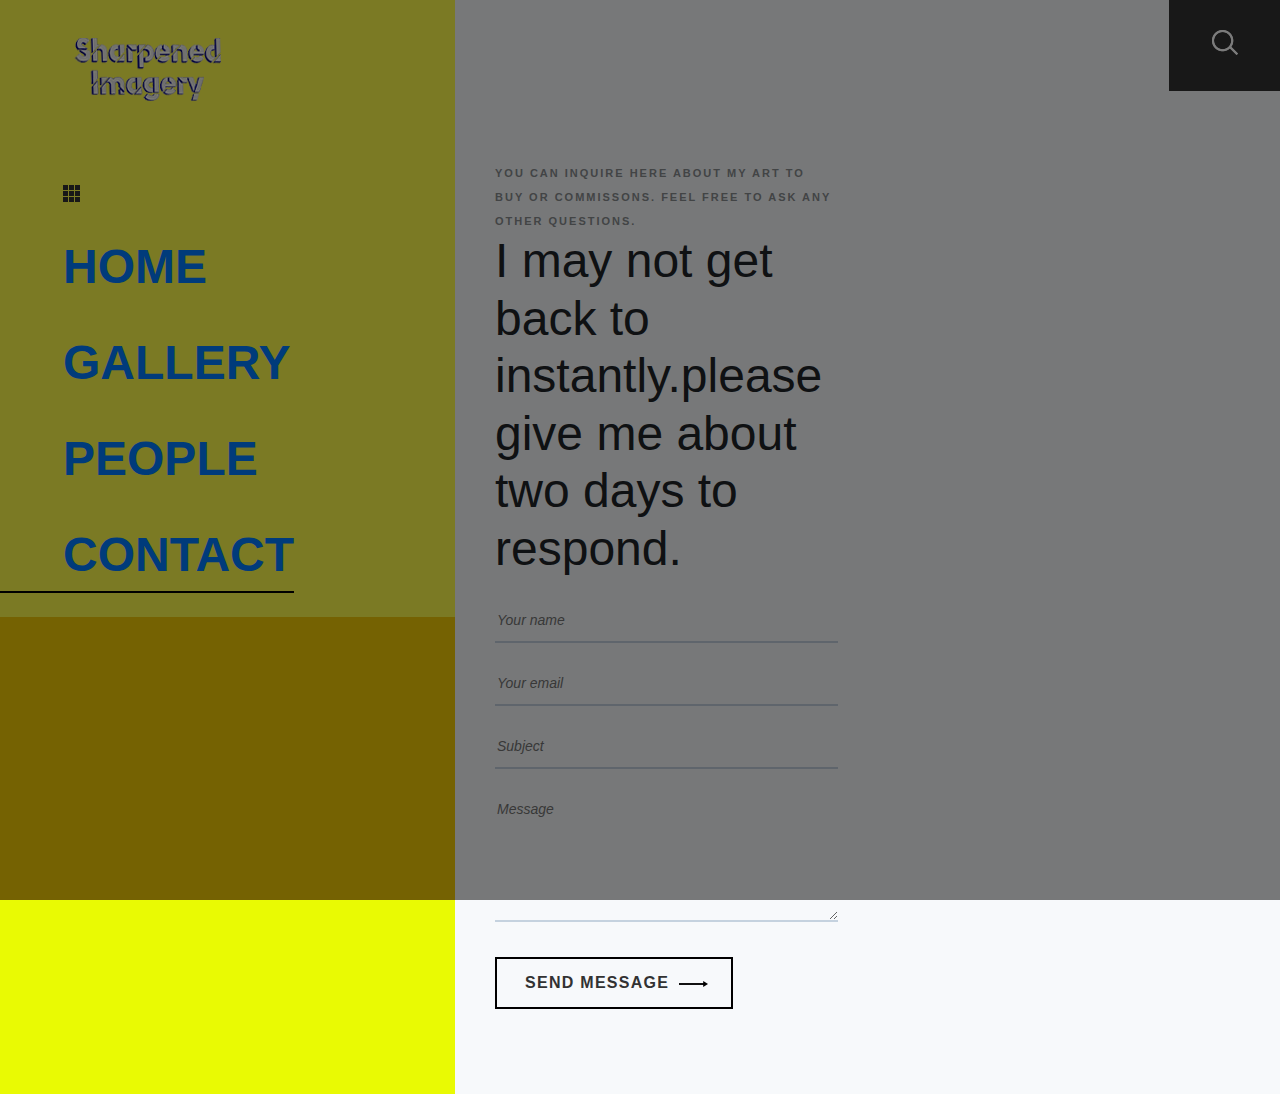
<file: contact.html>
<!DOCTYPE html>
<html lang="zxx">
<head>
	<title>Contact</title>
	<meta charset="UTF-8">
	<meta name="description" content="contact">
	<meta name="keywords" content="endGam,gGaming, magazine, html">
	<meta name="viewport" content="width=device-width, initial-scale=1.0">
	<!-- Favicon -->
	<link href="img/favicon.ico" rel="shortcut icon"/>

	<!-- Google Font -->
	<link href="https://fonts.googleapis.com/css?family=PT+Sans:400,400i,700,700i" rel="stylesheet">


	<!-- Stylesheets -->
	<link rel="stylesheet" href="css/bootstrap.min.css"/>
	<link rel="stylesheet" href="css/font-awesome.min.css"/>
	<link rel="stylesheet" href="css/owl.carousel.min.css"/>
	<link rel="stylesheet" href="css/animate.css"/>

	<!-- Main Stylesheets -->
	<link rel="stylesheet" href="css/style.css"/>
	<link href="https://fonts.googleapis.com/css?family=Lobster" rel="stylesheet">


	<!--[if lt IE 9]>
		  <script src="https://oss.maxcdn.com/html5shiv/3.7.2/html5shiv.min.js"></script>
	  <script src="https://oss.maxcdn.com/respond/1.4.2/respond.min.js"></script>
	<![endif]-->

</head>
<body>
	<!-- Page Preloder -->
	<div id="preloder">
		<div class="loader"></div>
	</div>

	<!-- Top right elements -->
	<div class="spacial-controls">
		<div class="search-switch"><img src="img/search-icon.png" alt=""></div>
		<div class="nav-switch-warp">
			<div class="nav-switch">
				<div class="ns-bar"></div>
			</div>
		</div>
	</div>
	<!-- Top right elements end -->

	<div class="main-warp">
		<!-- header section -->
		<header class="header-section">
			<div class="header-close">
				<i class="fa fa-times"></i>
			</div>
			<div class="header-warp">
				<a href="" class="site-logo">
					<img src="./img/logo.png" alt="">
				</a>
				<img src="img/menu-icon.png" alt="" class="menu-icon">
				<ul class="main-menu">
					<li><a href="./index.html">Home</a></li>
					<li><a href="./gallery.html">Gallery</a></li>
					<li><a href="./blog.html">People</a></li>
					<li class="active"><a href="./contact.html">Contact</a></li>
				</ul>
	
			</div>
		</header>
		<!-- header section end -->

		<!-- Page section -->
		<div class="page-section contact-page">
			<div class="contact-warp">
				<div class="row">
					<div class="col-xl-6 p-0">
						<div class="contact-text">
							<span>You can inquire Here about my art to buy or commissons. Feel free to ask any other questions. </span>
							<h2>I may not get back to instantly.please give me about two days to respond.</h2>
							<form class="contact-form">
								<input type="text" placeholder="Your name">
								<input type="text" placeholder="Your email">
								<input type="text" placeholder="Subject">
								<textarea placeholder="Message"></textarea>
								<button class="site-btn">Send message</button>
							</form>
							
						</div>
					</div>
					<div class="col-xl-6 p-0">
					</div>
				</div>
			</div>
		</div>
		<!-- Page section end-->
	</div>

	<!-- Search model -->
	<div class="search-model">
		<div class="h-100 d-flex align-items-center justify-content-center">
			<div class="search-close-switch">x</div>
			<form class="search-moderl-form">
				<input type="text" id="search-input" placeholder="Search here.....">
			</form>
		</div>
	</div>
	<!-- Search model end -->


	<!--====== Javascripts & Jquery ======-->
	<script src="js/jquery-3.2.1.min.js"></script>
	<script src="js/bootstrap.min.js"></script>
	<script src="js/owl.carousel.min.js"></script>
	<script src="js/jquery.nicescroll.min.js"></script>
	<script src="js/isotope.pkgd.min.js"></script>
	<script src="js/imagesloaded.pkgd.min.js"></script>
	<script src="js/circle-progress.min.js"></script>
	<script src="js/main.js"></script>

	</body>
</html>
</file>
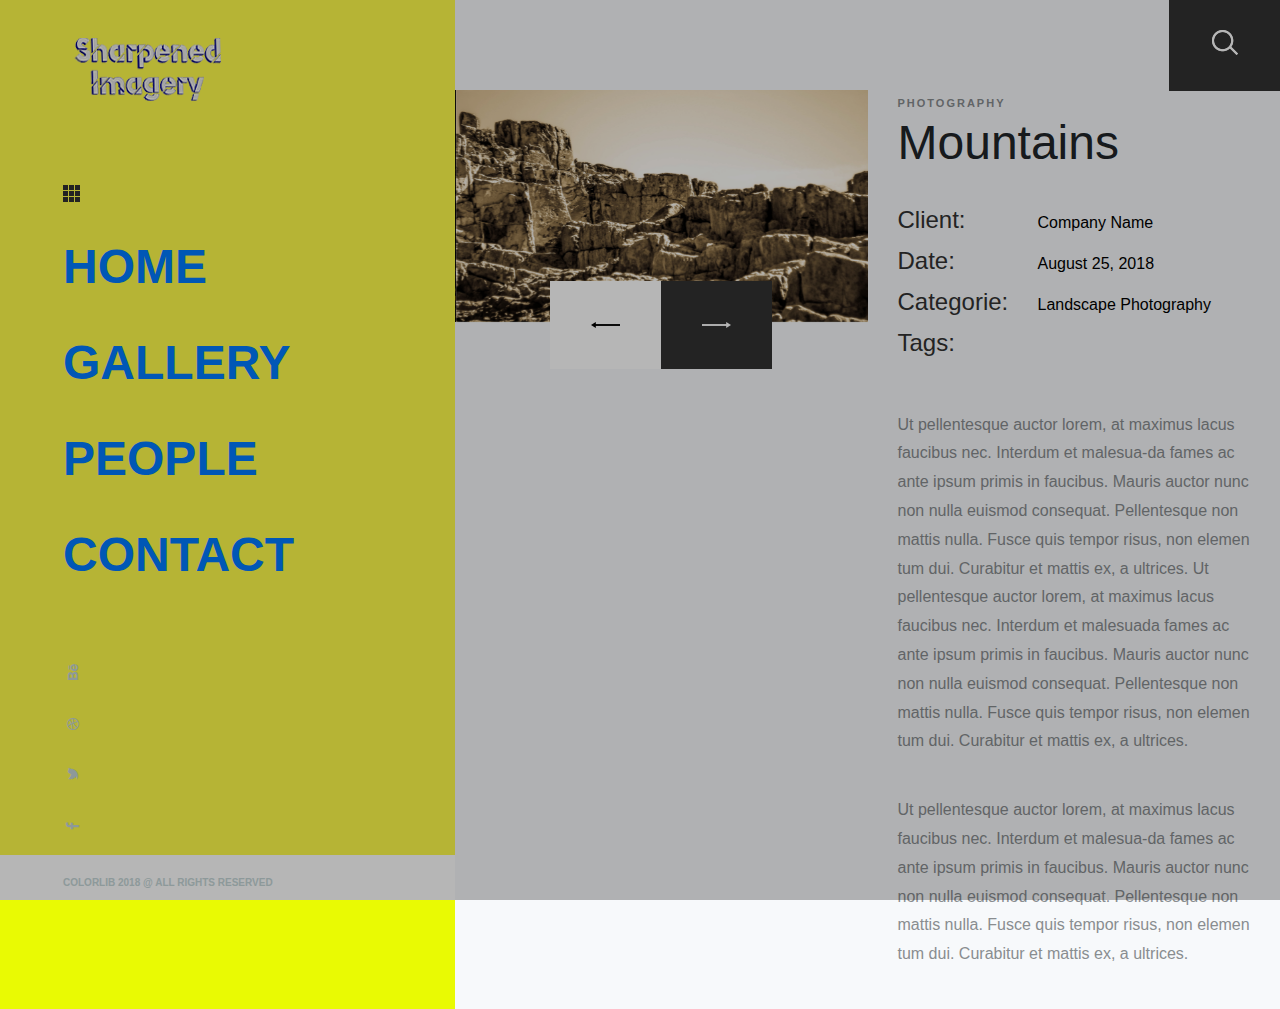
<file: gallery-single.html>
<!DOCTYPE html>
<html lang="zxx">
<head>
	<title>Samples</title>
	<meta charset="UTF-8">
	<meta name="description" content="Photo Gallery">
	<meta name="keywords" content="endGam,gGaming, magazine, html">
	<meta name="viewport" content="width=device-width, initial-scale=1.0">
	<!-- Favicon -->
	<link href="img/favicon.ico" rel="shortcut icon"/>

	<!-- Google Font -->
	<link href="https://fonts.googleapis.com/css?family=PT+Sans:400,400i,700,700i" rel="stylesheet">


	<!-- Stylesheets -->
	<link rel="stylesheet" href="css/bootstrap.min.css"/>
	<link rel="stylesheet" href="css/font-awesome.min.css"/>
	<link rel="stylesheet" href="css/owl.carousel.min.css"/>
	<link rel="stylesheet" href="css/animate.css"/>

	<!-- Main Stylesheets -->
	<link rel="stylesheet" href="css/style.css"/>


	<!--[if lt IE 9]>
		  <script src="https://oss.maxcdn.com/html5shiv/3.7.2/html5shiv.min.js"></script>
	  <script src="https://oss.maxcdn.com/respond/1.4.2/respond.min.js"></script>
	<![endif]-->
	<link href="https://fonts.googleapis.com/css?family=Lobster" rel="stylesheet">

</head>
<body>
	<!-- Page Preloder -->
	<div id="preloder">
		<div class="loader"></div>
	</div>

	<!-- Top right elements -->
	<div class="spacial-controls">
		<div class="search-switch"><img src="img/search-icon.png" alt=""></div>
		<div class="nav-switch-warp">
			<div class="nav-switch">
				<div class="ns-bar"></div>
			</div>
		</div>
	</div>
	<!-- Top right elements end -->

	<div class="main-warp">
		<!-- header section -->
		<header class="header-section">
			<div class="header-close">
				<i class="fa fa-times"></i>
			</div>
			<div class="header-warp">
				<a href="" class="site-logo">
					<img src="./img/logo.png" alt="">
				</a>
				<img src="img/menu-icon.png" alt="" class="menu-icon">
				<ul class="main-menu">
					<li><a href="./index.html">Home</a></li>
					<li><a href="./gallery.html">Gallery</a></li>
					<li><a href="./blog.html">People</a></li>
					<li><a href="./contact.html">Contact</a></li>
				</ul>
				<div class="social-links-warp">
					<div class="social-links">
						<a href=""><i class="fa fa-behance"></i></a>
						<a href=""><i class="fa fa-dribbble"></i></a>
						<a href=""><i class="fa fa-twitter"></i></a>
						<a href=""><i class="fa fa-facebook"></i></a>
						<a href=""><i class="fa fa-pinterest"></i></a>
					</div>
					<div class="social-text">Find us on</div>
				</div>
			</div>
			<div class="copyright">Colorlib 2018  @ All rights reserved</div>
		</header>
		<!-- header section end -->

		<!-- Page section -->
		<div class="page-section gallery-single-page">
			<div class="gallery-single-warp">
				<div class="row">
					<div class="col-xl-6 p-0">
						<div class="gallery-single-slider owl-carousel">
							<img src="img/gallery/1.jpg" alt="">
							<img src="img/gallery/2.jpg" alt="">
							<img src="img/gallery/3.jpg" alt="">
							<img src="img/gallery/4.jpg" alt="">
							<img src="img/gallery/5.jpg" alt="">
							<img src="img/gallery/6.jpg" alt="">
						</div>
					</div>
					<div class="col-xl-6 p-0">
						<div class="gallery-single-text">
							<span>Photography</span>
							<h2>Mountains</h2>
							<ul>
								<li><span>Client:</span>Company Name</li>
								<li><span>Date:</span>August 25, 2018</li>
								<li><span>Categorie:</span>Landscape Photography</li>
								<li><span>Tags:</span><Mountains, Urban photography</li>
							</ul>
							<p>Ut pellentesque auctor lorem, at maximus lacus faucibus nec. Interdum et malesua-da fames ac ante ipsum primis in faucibus. Mauris auctor nunc non nulla euismod consequat. Pellentesque non mattis nulla. Fusce quis tempor risus, non elemen tum dui. Curabitur et mattis ex, a ultrices. Ut pellentesque auctor lorem, at maximus lacus faucibus nec. Interdum et malesuada fames ac ante ipsum primis in faucibus. Mauris auctor nunc non nulla euismod consequat. Pellentesque non mattis nulla. Fusce quis tempor risus, non elemen tum dui. Curabitur et mattis ex, a ultrices.</p>
							<p>Ut pellentesque auctor lorem, at maximus lacus faucibus nec. Interdum et malesua-da fames ac ante ipsum primis in faucibus. Mauris auctor nunc non nulla euismod consequat. Pellentesque non mattis nulla. Fusce quis tempor risus, non elemen tum dui. Curabitur et mattis ex, a ultrices.</p>
						</div>
					</div>
				</div>
			</div>
		</div>
		<!-- Page section end-->
	</div>

	<!-- Search model -->
	<div class="search-model">
		<div class="h-100 d-flex align-items-center justify-content-center">
			<div class="search-close-switch">x</div>
			<form class="search-moderl-form">
				<input type="text" id="search-input" placeholder="Search here.....">
			</form>
		</div>
	</div>
	<!-- Search model end -->


	<!--====== Javascripts & Jquery ======-->
	<script src="js/jquery-3.2.1.min.js"></script>
	<script src="js/bootstrap.min.js"></script>
	<script src="js/owl.carousel.min.js"></script>
	<script src="js/jquery.nicescroll.min.js"></script>
	<script src="js/isotope.pkgd.min.js"></script>
	<script src="js/imagesloaded.pkgd.min.js"></script>
	<script src="js/circle-progress.min.js"></script>
	<script src="js/main.js"></script>

	</body>
</html>
</file>
<file: css/style.css>
html,
body {
	height: 100%;
	font-family: ''Futura LT Bold', sans-serif;';
	-webkit-font-smoothing: antialiased;
	font-smoothing: antialiased;
	background-color: rgb(233, 250, 3);
	 cursor: url(http://www.rw-designer.com/cursor-extern.php?id=110025)
, auto; 
}
}

h1,
h2,
h3,
h4,
h5,
h6 {
	margin: 0;
	color: #323232;
	font-weight: 400;
}

h1 {
	font-size: 70px;
}

h2 {
	font-size: 36px;
}

h3 {
	font-size: 30px;
}

h4 {
	font-size: 24px;
}

h5 {
	font-size: 18px;
}

h6 {
	font-size: 16px;
}

p {
	font-size: 16;
	color: #898d90;
	line-height: 1.8;
}

img {
	max-width: 100%;
}

input:focus,
select:focus,
button:focus,
textarea:focus {
	outline: none;
}

a:hover,
a:focus {
	text-decoration: none;
	outline: none;
}

ul,
ol {
	padding: 0;
	margin: 0;
}

/*---------------------
  Helper CSS
-----------------------*/

.section-title {
	text-align: center;
}

.section-title h2 {
	font-size: 36px;
}

.set-bg {
	background-repeat: no-repeat;
	background-size: cover;
	background-position: top center;
}

.spad {
	padding-top: 105px;
	padding-bottom: 105px;
}

.text-white h1,
.text-white h2,
.text-white h3,
.text-white h4,
.text-white h5,
.text-white h6,
.text-white p,
.text-white span,
.text-white li,
.text-white a {
	color: #fff;
}

/*---------------------
  Commom elements
-----------------------*/

/* buttons */

.site-btn {
	display: inline-block;
	border: 2px solid #000000;
	font-size: 16px;
	font-weight: 700;
	min-width: 189px;
	padding: 15px 28px;
	padding-right: 62px;
	letter-spacing: 0.08em;
	border-radius: 0;
	text-align: center;
	text-transform: uppercase;
	color: #323232;
	line-height: normal;
	cursor: pointer;
	background-color: transparent;
	background-image: url("../img/angle-rignt.png");
	background-repeat: no-repeat;
	background-position: right 23px top 22px;
}

.site-btn:hover {
	color: #323232;
}

.site-btn.sb-light {
	color: #fff;
	border-color: #fff;
	background-image: url("../img/angle-rignt-w.png");
}

.site-btn.sb-solid-dark {
	color: #fff;
	background-color: #323232;
	background-image: url("../img/angle-rignt-w.png");
}

/* Preloder */

#preloder {
	position: fixed;
	width: 100%;
	height: 100%;
	top: 0;
	left: 0;
	z-index: 999999;
	background: #000;
}

.loader {
	width: 40px;
	height: 40px;
	position: absolute;
	top: 50%;
	left: 50%;
	margin-top: -13px;
	margin-left: -13px;
	border-radius: 60px;
	animation: loader 0.8s linear infinite;
	-webkit-animation: loader 0.8s linear infinite;
}

@keyframes loader {
	0% {
		-webkit-transform: rotate(0deg);
		transform: rotate(0deg);
		border: 4px solid #f44336;
		border-left-color: transparent;
	}
	50% {
		-webkit-transform: rotate(180deg);
		transform: rotate(180deg);
		border: 4px solid #673ab7;
		border-left-color: transparent;
	}
	100% {
		-webkit-transform: rotate(360deg);
		transform: rotate(360deg);
		border: 4px solid #f44336;
		border-left-color: transparent;
	}
}

@-webkit-keyframes loader {
	0% {
		-webkit-transform: rotate(0deg);
		border: 4px solid #f44336;
		border-left-color: transparent;
	}
	50% {
		-webkit-transform: rotate(180deg);
		border: 4px solid #673ab7;
		border-left-color: transparent;
	}
	100% {
		-webkit-transform: rotate(360deg);
		border: 4px solid #f44336;
		border-left-color: transparent;
	}
}

.main-warp {
	height: 100%;
	padding-left: 455px;
}

.spacial-controls {
	position: fixed;
	width: 111px;
	height: 91px;
	top: 0;
	right: 0;
	z-index: 999;
}

.spacial-controls .search-switch {
	display: block;
	height: 100%;
	padding-top: 30px;
	background: #323232;
	text-align: center;
	cursor: pointer;
}

.search-model {
	display: none;
	position: fixed;
	width: 100%;
	height: 100%;
	left: 0;
	top: 0;
	background: #000;
	z-index: 99999;
}

.nav-switch-warp {
	display: none;
	width: 50%;
	background: #fff;
	padding-top: 17px;
	padding-left: 15px;
	-webkit-box-shadow: 0 0 20px rgba(0, 0, 0, 0.1);
	box-shadow: 0 0 20px rgba(0, 0, 0, 0.1);
}

.nav-switch {
	display: block;
	width: 40px;
	height: 31px;
	padding-top: 14px;
	position: relative;
	cursor: pointer;
}

.nav-switch .ns-bar {
	width: 30px;
	height: 3px;
	background: #000;
	-webkit-transition: all 0.3s;
	-o-transition: all 0.3s;
	transition: all 0.3s;
}

.nav-switch .ns-bar:after,
.nav-switch .ns-bar:before {
	position: absolute;
	content: "";
	width: 100%;
	height: 3px;
	background: #000;
	left: 0;
	bottom: 0;
	-webkit-transition: all 0.3s;
	-o-transition: all 0.3s;
	transition: all 0.3s;
}

.nav-switch .ns-bar:before {
	bottom: auto;
	top: 0;
}

.nav-switch:hover .ns-bar {
	width: 100%;
}

.search-moderl-form {
	padding: 0 15px;
}

.search-moderl-form input {
	width: 500px;
	font-size: 40px;
	border: none;
	border-bottom: 2px solid #333;
	background: none;
	color: #999;
}

.search-close-switch {
	position: absolute;
	width: 50px;
	height: 50px;
	background: #333;
	color: #fff;
	text-align: center;
	border-radius: 50%;
	padding-top: 7px;
	font-size: 21px;
	top: 30px;
	cursor: pointer;
}

/*------------------
  Header section
---------------------*/

.header-section {
	position: fixed;
	width: 455px;
	height: 100%;
	left: 0;
	top: 0;
	background: #F2CB05;
	z-index: 9999;
	-webkit-transition: all 0.4s;
	-o-transition: all 0.4s;
	transition: all 0.4s;
}

.header-close {
	display: none;
	position: absolute;
	width: 35px;
	height: 35px;
	border: 1px solid #a9a9a9;
	border-radius: 50%;
	text-align: center;
	padding-top: 4px;
	right: 25px;
	top: 10px;
	color: #F2CB05;
}

.header-warp {
	margin-bottom: 250px;
	font-family: "GT Extended Bold","Helvetica Neue",Helvetica,sans-serif;
	background-color: rgb(255, 252, 75);
	


}

.site-logo {
	display: block;
	padding-left: 54px;
	padding-top: 38px;
	margin-bottom: 84px;
}

.menu-icon {
	padding-left: 63px;
	margin-bottom: 29px;
}

.main-menu {
	list-style: none;
	margin-bottom: 65px;
}

.main-menu li a {
	display: inline-block;
	font-size: 48px;
	text-transform: uppercase;
	font-weight: 700;
	color: #0029FA,#0029FA;
	padding-left: 63px;
	margin-bottom: 24px;
	position: relative;
}

.main-menu li.active a {
	border-bottom: 2px solid #000000;
}

.social-links-warp {
	padding-left: 63px;
}

.social-links {
	width: 40px;
}

.social-links a {
	font-size: 14px;
	display: block;
	color: #c6d7d8;
	margin-bottom: 29px;
	-webkit-transform: rotate(-90deg);
	-ms-transform: rotate(-90deg);
	transform: rotate(-90deg);
	-webkit-transform-origin: top left;
	-ms-transform-origin: top left;
	transform-origin: top left;
}

.social-text {
	font-size: 14px;
	font-weight: 700;
	color: #323232;
	text-transform: uppercase;
	width: 215px;
	position: relative;
	-webkit-transform: rotate(-90deg) translateX(-200px);
	-ms-transform: rotate(-90deg) translateX(-200px);
	transform: rotate(-90deg) translateX(-200px);
	-webkit-transform-origin: top left;
	-ms-transform-origin: top left;
	transform-origin: top left;
}

.social-text:after {
	position: absolute;
	content: "";
	width: 101px;
	height: 2px;
	right: 0;
	top: calc(50% - 1px);
	background: #000;
}

.copyright {
	position: fixed;
	height: 45px;
	width: 455px;
	left: 0;
	bottom: 0;
	background: #fff;
	padding-left: 63px;
	padding-top: 20px;
	font-size: 10px;
	font-weight: 700;
	color: #c6d7d8;
	text-transform: uppercase;
}

.page-section {
	min-height: 100%;
}

.home-page {
	height: 100%;
	position: relative;
	z-index: 10000;
}

.hero-slider,
.hero-slider .owl-stage-outer,
.hero-slider .owl-stage,
.hero-slider .owl-item {
	height: 100%;
}

.hero-slider .owl-nav {
	display: -ms-flex;
	display: -webkit-box;
	display: -ms-flexbox;
	display: flex;
	position: absolute;
	left: -111px;
	bottom: 0;
	z-index: 11;
	width: 222px;
}

.hero-slider .owl-nav button.owl-next,
.hero-slider .owl-nav button.owl-prev {
	width: 111px;
	height: 88px;
	background: #fff;
}

.hero-slider .owl-nav button.owl-prev {
	background: #323232;
}

#snh-1 {
	font-size: 14px;
	font-weight: 700;
	color: #898d90;
	position: absolute;
	width: 111px;
	height: 88px;
	right: 0;
	bottom: 0;
	text-align: center;
	background: #fff;
	padding-top: 22px;
	z-index: 999;
}

#snh-1 span {
	font-size: 30px;
	color: #323232;
}

.slider-item {
	height: 100%;
	padding-bottom: 77px;
}

.slider-item .si-text-box {
	width: 395px;
	padding: 90px 50px 100px 0;
	background: #A9A9A9;
}

.slider-item .si-text-box span {
	font-size: 11px;
	font-weight: 700;
	text-transform: uppercase;
	color: #898d90;
	letter-spacing: 2px;
}

.slider-item .si-text-box h2 {
	margin-bottom: 30px;
	font-size: 48px;
}

.slider-item .si-text-box p {
	margin-bottom: 40px;
}

.next-slide-show {
	position: absolute;
	width: 191px;
	height: 191px;
	right: 97px;
	top: calc(50% - 111px);
	background-color: #fff;
	z-index: 111;
	border: 4px solid #fff;
	-webkit-box-shadow: 0 35px 35px rgba(0, 0, 0, 0.64);
	box-shadow: 0 35px 35px rgba(0, 0, 0, 0.64);
}

.next-slide-show .ns-btn {
	position: absolute;
	display: block;
	text-align: center;
	width: 95px;
	height: 52px;
	left: calc(100% - 14px);
	top: calc(50% - 26px);
	font-size: 16px;
	font-weight: 700;
	color: #1b1c2e;
	padding-top: 5px;
	background-color: #fff;
	background-image: url("../img/angle-rignt.png");
	background-repeat: no-repeat;
	background-position: center bottom 13px;
}

/* ----------------
  About page
---------------------*/

.about-page {
	background: #f7f9fb;
	padding-top: 190px;
	height: auto;
}

.about-warp {
	max-width: 1260px;
	padding: 0 47px 105px;
	padding-left: 135px;
}

.about-text {
	padding-right: 60px;
}

.about-text span {
	font-size: 11px;
	font-weight: 700;
	text-transform: uppercase;
	color: #898d90;
	letter-spacing: 2px;
}

.about-text h2 {
	margin-bottom: 30px;
	font-size: 48px;
}

.about-text p {
	margin-bottom: 110px;
}

.milestones {
	margin-bottom: 30px;
}

.milestones .mileston {
	display: inline-block;
	min-width: 120px;
	margin-right: 30px;
	margin-bottom: 40px;
}

.milestones .mileston:last-child {
	margin-right: 0;
}

.milestones .mileston h2 {
	font-size: 60px;
	margin-bottom: 0;
}

.milestones .mileston p {
	font-size: 16px;
	margin-bottom: 0;
}

.site-btn.about-btn {
	padding-right: 70px;
}

.about-image {
	display: inline-block;
	position: relative;
}

.about-image img {
	z-index: 2;
	position: relative;
}

.about-image:after {
	position: absolute;
	content: "";
	width: 100%;
	height: 100%;
	border: 2px solid #1b1c2e;
	left: 32px;
	top: 30px;
}

.about-banner {
	padding: 35px 20px 20px;
}

.about-banner .ab-text {
	max-width: 1165px;
	margin: 0 auto;
}

.about-banner .ab-text h2 {
	font-size: 48px;
	font-weight: 700;
	font-style: italic;
}

.about-banner .ab-text p {
	text-align: right;
	font-weight: 700;
	font-style: italic;
	margin-bottom: 0;
}

/* ----------------
  Gallery Page
---------------------*/

.gallery-page {
	background: #f7f9fb;
}

.gallery-item {
	width: 33.33%;
	float: left;
	position: relative;
}

.gallery-item .hover-links {
	position: absolute;
	width: 100%;
	height: 100%;
	left: 0;
	top: 0;
	background: #3232321c;
	display: -ms-flex;
	display: -webkit-box;
	display: -ms-flexbox;
	display: flex;
	-webkit-box-align: center;
	-ms-flex-align: center;
	align-items: center;
	-webkit-box-pack: center;
	-ms-flex-pack: center;
	justify-content: center;
	opacity: 0;
	-webkit-transition: all 0.4s;
	-o-transition: all 0.4s;
	transition: all 0.4s;
}

.gallery-item .site-btn {
	min-width: 150px;
	position: relative;
	left: -20px;
	opacity: 0;
	-webkit-transition: all 0.4s;
	-o-transition: all 0.4s;
	transition: all 0.4s;
}

.gallery-item:hover .hover-links {
	opacity: 1;
}

.gallery-item:hover .site-btn {
	left: 0;
	opacity: 1;
	-webkit-transition: all 0.2s ease 0.4s;
	-o-transition: all 0.2s ease 0.4s;
	transition: all 0.2s ease 0.4s;
}

.portfolio-filter {
	list-style: none;
	padding: 28px 0;
	padding-left: 63px;
	padding-right: 130px;
}

.portfolio-filter li {
	display: inline-block;
	font-size: 11px;
	font-weight: 700;
	text-transform: uppercase;
	color: #e0d212;
	margin-right: 65px;
	cursor: pointer;
	padding: 10px 0;
}

.portfolio-filter li:last-child {
	margin-right: 0;
}

.portfolio-filter li.active {
	color: #323232;
}

/* --------------------
  Gallery single page
-----------------------*/

.gallery-single-page {
	padding-top: 90px;
	background: #f7f9fb;
	height: auto;
}

.gallery-single-warp {
	padding: 0 15px;
}

.gallery-single-slider .owl-nav {
	display: -ms-flex;
	display: -webkit-box;
	display: -ms-flexbox;
	display: flex;
	position: absolute;
	right: -111px;
	bottom: 0;
	z-index: 11;
	width: 222px;
}

.gallery-single-slider .owl-nav button.owl-next,
.gallery-single-slider .owl-nav button.owl-prev {
	width: 111px;
	height: 88px;
	background: #323232;
}

.gallery-single-slider .owl-nav button.owl-prev {
	background: #fff;
}

.gallery-single-text {
	padding: 75px 70px 0 80px;
}

.gallery-single-text span {
	font-size: 11px;
	font-weight: 700;
	text-transform: uppercase;
	color: #898d90;
	letter-spacing: 2px;
}

.gallery-single-text h2 {
	margin-bottom: 30px;
	font-size: 48px;
}

.gallery-single-text p {
	margin-bottom: 40px;
}

.gallery-single-text ul {
	list-style: none;
	margin-bottom: 50px;
}

.gallery-single-text ul li {
	font-size: 16px;
	color: #000;
	margin-bottom: 5px;
}

.gallery-single-text ul li span {
	font-size: 24px;
	color: #323232;
	text-transform: inherit;
	font-weight: 400;
	letter-spacing: normal;
	width: 140px;
	display: inline-block;
}

/* ----------------
  Blog page
---------------------*/

.blog-page {
	background: #f7f9fb;
	padding-top: 90px;
	padding-left: 86px;
	padding-right: 77px;
	height: 100%;
	overflow: hidden;
}

.blog-warp {
	padding-right: 113px;
	height: 100%;
}

.blog-track {
	padding-bottom: 70px;
}

.blog-post {
	padding-bottom: 70px;
}

.blog-post .blog-thumb {
	height: 477px;
	margin-bottom: 25px;
}

.blog-post .post-date {
	display: inline-block;
	width: 89px;
	text-align: center;
	background: #f7f9fb;
	padding: 14px 0;
}

.blog-post .post-date h3 {
	font-size: 48px;
	font-weight: 700;
	line-height: 35px;
}

.blog-post .post-date span {
	font-size: 11px;
	font-weight: 700;
	color: #898d90;
}

.blog-post .post-title {
	font-size: 48px;
	margin-bottom: 20px;
}

.blog-post .post-metas {
	font-size: 11px;
	font-weight: 700;
	letter-spacing: 2px;
	text-transform: uppercase;
	color: #898d90;
	margin-bottom: 35px;
}

.blog-post .post-metas .post-meta {
	display: inline-block;
	padding-right: 29px;
	padding-left: 25px;
}

.blog-post .post-metas .post-meta:first-child {
	padding-left: 0;
}

.blog-post p {
	margin-bottom: 0;
}

/* ----------------
  Contact page
---------------------*/

.contact-page {
	background: #f7f9fb;
	padding-top: 160px;
}

.contact-warp {
	padding: 0 15px;
}

.contact-text {
	padding-left: 87px;
	padding-right: 35px;
}

.contact-text span {
	font-size: 11px;
	font-weight: 700;
	text-transform: uppercase;
	color: #898d90;
	letter-spacing: 2px;
}

.contact-text h2 {
	margin-bottom: 30px;
	font-size: 48px;
}

.contact-form {
	margin-bottom: 85px;
}

.contact-form input,
.contact-form textarea {
	width: 100%;
	border: none;
	background: none;
	padding-bottom: 10px;
	margin-bottom: 28px;
	font-size: 14px;
	font-style: italic;
	border-bottom: 2px solid #c5d2df;
}

.contact-form input:focus,
.contact-form textarea:focus {
	border-bottom: 2px solid #1b1c2e;
}

.contact-form textarea {
	height: 125px;
}

.contac-info p {
	font-size: 15px;
	color: #323232;
}

.map-warp {
	padding-left: 40px;
	padding-top: 15px;
}

.map-warp iframe {
	height: 838px;
	width: 100%;
}

/* ----------------
  Elements page
---------------------*/

.elements-page {
	padding: 200px 110px 0 85px;
	background: #f7f9fb;
	height: auto;
}

.elements-warp {
	padding: 0 15px;
}

.element {
	margin-bottom: 105px;
}

.element:last-child {
	margin-bottom: 0;
}

.el-title {
	font-size: 48px;
	margin-bottom: 40px;
}

/* Accordion */

.accordion-area .panel {
	margin-bottom: 18px;
}

.accordion-area .panel-header {
	display: block;
	font-weight: 600;
	position: relative;
	border: 2px solid #000000;
	-webkit-transition: all 0.4s ease-out 0s;
	-o-transition: all 0.4s ease-out 0s;
	transition: all 0.4s ease-out 0s;
}

.accordion-area .panel-header.active .panel-link {
	color: #fff;
	background-color: #323232;
}

.accordion-area .panel-header.active .panel-link.collapsed {
	color: #323232;
	background-color: transparent;
}

.accordion-area .panel-link:after {
	content: "+";
	position: absolute;
	font-size: 18px;
	font-weight: 700;
	right: 25px;
	top: 50%;
	color: #000;
	line-height: 16px;
	margin-top: -8px;
	margin-left: -4px;
}

.accordion-area .panel-header.active .panel-link:after {
	content: "-";
	margin-top: -10px;
	color: #fff;
}

.accordion-area .panel-header.active .panel-link.collapsed:after {
	content: "+";
	color: #323232;
}

.accordion-area .panel-link {
	text-align: left;
	background-color: transparent;
	border: none;
	position: relative;
	width: 100%;
	padding: 15px 40px;
	padding-left: 30px;
	font-size: 16px;
	text-transform: uppercase;
	color: #323232;
	font-weight: 700;
	cursor: pointer;
}

.accordion-area .panel-body p {
	margin-bottom: 0;
	padding-top: 30px;
	line-height: 1.9;
}

.accordion-area .panel-body {
	padding: 0 5px;
}

/*===  Tab  ===*/

.tab-element .nav-tabs {
	border-bottom: none;
	margin-bottom: 25px;
}

.tab-element .nav-item {
	margin-right: 10px;
	margin-bottom: 10px;
}

.tab-element .nav-tabs .nav-link {
	border: 2px solid #000;
	text-align: left;
	background-color: transparent;
	border-radius: 0;
	position: relative;
	width: 100%;
	padding: 15px 37px;
	font-size: 16px;
	text-transform: uppercase;
	color: #323232;
	font-weight: 700;
	cursor: pointer;
}

.tab-element .nav-tabs .nav-item:last-child {
	margin-right: 0;
}

.tab-element .nav-tabs .nav-link.active {
	background: #323232;
	color: #fff;
}

.tab-element .tab-pane p {
	margin-bottom: 0;
	line-height: 1.9;
}

/* Circle progress */

.circle-progress {
	text-align: center;
	display: inline-block;
	position: relative;
	margin-bottom: 30px;
}

.circle-progress canvas {
	-webkit-transform: rotate(90deg);
	-ms-transform: rotate(90deg);
	transform: rotate(90deg);
}

.circle-progress .progress-info {
	position: absolute;
	width: 100%;
	top: 50%;
	margin-top: -35px;
}

.circle-progress .progress-info h2 {
	font-size: 48px;
	line-height: 1;
	font-family: 'Futura LT Bold', sans-serif;
}

.circle-progress .progress-info p {
	margin-bottom: 0;
	line-height: 1;
}

.icon-box {
	margin-bottom: 40px;
}

.icon-box .ib-icon {
	font-size: 60px;
	font-weight: 700;
	color: #323232;
	width: 85px;
	float: left;
	margin-right: 10px;
}

.icon-box .ib-title span {
	font-size: 11px;
	font-weight: 700;
	text-transform: uppercase;
	color: #898d90;
	letter-spacing: 2px;
}

.icon-box .ib-title h2 {
	margin-bottom: 30px;
	font-size: 48px;
	line-height: 1;
}

.element .icon-box {
	padding-right: 40px;
}

/* ----------------
  Responsive
---------------------*/

@media (max-width: 1770px) {
	.gallery-single-slider {
		margin-bottom: 50px;
	}
	.gallery-single-slider .owl-nav {
		position: relative;
		left: 0;
		-webkit-box-pack: center;
		-ms-flex-pack: center;
		justify-content: center;
		-webkit-box-align: center;
		-ms-flex-align: center;
		align-items: center;
		width: 100%;
		margin-top: -44px;
	}
}

@media (max-width: 1350px) {
	.about-warp {
		padding-left: 30px;
		padding-right: 60px;
	}
	.about-text {
		padding-right: 0;
	}
	.gallery-single-text {
		padding: 0 30px;
	}
	.contact-text {
		padding-left: 40px;
		padding-right: 30px;
	}
	.map-warp {
		padding-left: 0;
	}
	.map-warp iframe {
		height: 600px;
	}
	.elements-page {
		padding: 200px 40px 0;
	}
	.element .icon-box {
		padding-right: 0px;
	}
}

/* Medium screen : 992px. */

@media only screen and (min-width: 992px) and (max-width: 1199px) {
	.header-section,
	.copyright {
		width: 300px;
	}
	.main-warp {
		padding-left: 300px;
	}
	.about-image {
		margin-bottom: 100px;
		margin-left: 15px;
	}
	.gallery-single-slider {
		padding: 50px 40px 0;
	}
	.gallery-single-text {
		padding: 75px 50 0;
	}
	.gallery-item {
		width: 50%;
	}
	.blog-post .blog-thumb {
		height: 300px;
	}
	.contact-text {
		padding-left: 30px;
		padding-right: 30px;
	}
}

/* Tablet :768px. */

@media only screen and (min-width: 768px) and (max-width: 991px) {
	.spacial-controls {
		width: 200px;
		height: 85px;
		display: -ms-flex;
		display: -webkit-box;
		display: -ms-flexbox;
		display: flex;
	}
	.spacial-controls .search-switch {
		width: 50%;
	}
	.nav-switch-warp {
		display: block;
		padding-top: 25px;
		padding-left: 30px;
	}
	.header-section {
		left: -150%;
		opacity: 0;
		visibility: hidden;
		width: 100%;
		overflow-y: auto;
	}
	.header-section.active {
		left: 0;
		opacity: 1;
		visibility: visible;
	}
	.header-section.active .header-close {
		position: fixed;
	}
	.header-close {
		display: block;
	}
	.main-warp {
		padding-left: 0;
	}
	.home-page {
		z-index: 1;
	}
	.next-slide-show {
		display: none;
	}
	.slider-item {
		-webkit-box-pack: center;
		-ms-flex-pack: center;
		justify-content: center;
	}
	.slider-item .si-text-box {
		width: 495px;
		padding: 90px 30px 100px;
		text-align: center;
	}
	.hero-slider .owl-nav {
		left: 0;
	}
	.hero-slider .owl-nav button.owl-next,
	.hero-slider .owl-nav button.owl-prev {
		width: 90px;
		height: 60px;
	}
	.about-image {
		margin-bottom: 100px;
		margin-left: 15px;
	}
	.gallery-single-slider {
		padding: 50px 40px 0;
	}
	.gallery-single-text {
		padding: 75px 50 0;
	}
	.portfolio-filter {
		padding-right: 215px;
	}
	.portfolio-filter li {
		margin-right: 30px;
	}
	.gallery-item {
		width: 50%;
	}
	.blog-warp {
		padding-right: 50px;
	}
	.blog-post .blog-thumb {
		height: 300px;
	}
	.contact-text {
		padding-left: 30px;
		padding-right: 30px;
	}
}

/* Large Mobile :480px. */

@media only screen and (max-width: 767px) {
	.spacial-controls {
		width: 150px;
		height: 65px;
		display: -ms-flex;
		display: -webkit-box;
		display: -ms-flexbox;
		display: flex;
	}
	.spacial-controls .search-switch {
		width: 50%;
		padding-top: 18px;
	}
	.nav-switch-warp,
	.header-close {
		display: block;
	}
	.header-section {
		left: -150%;
		opacity: 0;
		visibility: hidden;
		width: 100%;
		overflow-y: auto;
	}
	.header-section.active {
		left: 0;
		opacity: 1;
		visibility: visible;
	}
	.header-section.active .header-close {
		position: fixed;
	}
	.header-warp {
		margin-bottom: 50px;
	}
	.social-links {
		width: auto;
	}
	.social-links a {
		display: inline-block;
		-webkit-transform: rotate(0);
		-ms-transform: rotate(0);
		transform: rotate(0);
		margin-right: 15px;
	}
	.social-text {
		display: none;
	}
	.main-warp {
		padding-left: 0;
	}
	.home-page {
		z-index: 1;
	}
	.next-slide-show {
		display: none;
	}
	.slider-item {
		-webkit-box-pack: center;
		-ms-flex-pack: center;
		justify-content: center;
	}
	.slider-item .si-text-box {
		width: 495px;
		padding: 90px 30px 100px;
		text-align: center;
	}
	.hero-slider .owl-nav {
		left: 0;
	}
	.hero-slider .owl-nav button.owl-next,
	.hero-slider .owl-nav button.owl-prev {
		width: 90px;
		height: 60px;
	}
	.slider-item .si-text-box {
		width: 490px;
		padding: 90px 30px 100px;
		text-align: center;
	}
	.about-image {
		margin-bottom: 100px;
		margin-left: 15px;
	}
	.gallery-single-slider {
		padding: 50px 40px 0;
	}
	.gallery-single-text {
		padding: 75px 50 0;
	}
	.portfolio-filter {
		padding-right: 160px;
	}
	.portfolio-filter li {
		margin-right: 30px;
	}
	.gallery-item {
		width: 50%;
	}
	.blog-page {
		padding: 100px 50px 0;
	}
	.blog-warp {
		padding-right: 20px;
	}
	.blog-post .blog-thumb {
		height: 300px;
	}
	.contact-text {
		padding-left: 30px;
		padding-right: 30px;
	}
	.search-moderl-form input {
		width: 100%;
	}
}
 table caption {
    border-bottom: 1px solid #ddd;
  }
}

.p {
  text-align: center;
  padding-top: 140px;
  font-size: 14px;
/* Medium Mobile :480px. */

@media only screen and (min-width: 576px) and (max-width: 766px) {
	.slider-item .si-text-box {
		width: 470px;
	}
}

/* Small Mobile :320px. */

@media only screen and (max-width: 479px) {
	.slider-item {
		padding: 0 15px;
	}
	.slider-item .si-text-box {
		width: 100%;
		padding: 10px 30px 20px;
	}
	.slider-item .si-text-box h2 {
		margin-bottom: 10px;
		font-size: 38px;
	}
	.slider-item .si-text-box p {
		margin-bottom: 10px;
	}
	#snh-1 {
		display: none;
	}
	.portfolio-filter {
		padding: 80px 30px 20px;
	}
	.gallery-item {
		width: 100%;
	}
	.blog-page {
		padding: 100px 15px 0;
	}
}
	
	table caption {
    border-bottom: 1px solid #ddd;
  }
}

.p {
  text-align: center;
  padding-top: 140px;
  font-size: 14px;
}
</file>
